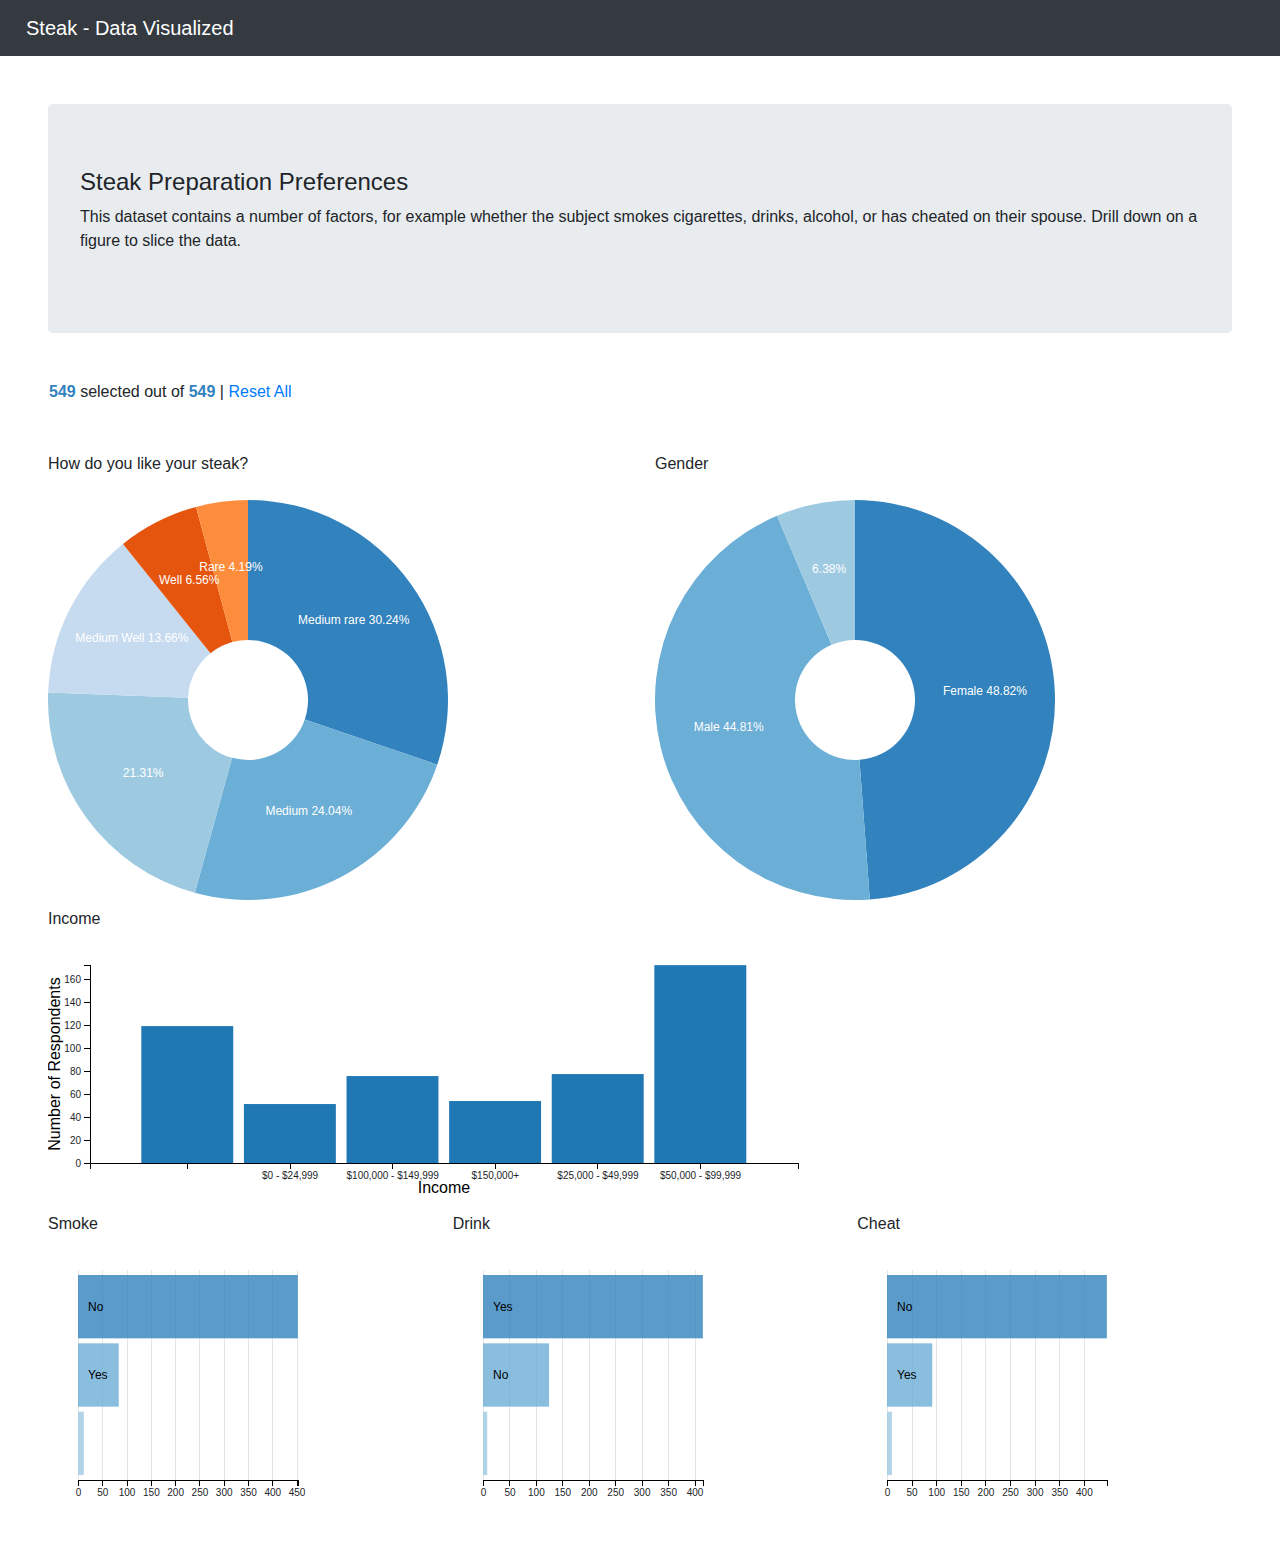
<file: index.html>
<!DOCTYPE html>
<html lang='en'>
<head>
  <meta charset="utf-8" />
  <meta name="viewport" content="width=device-width, initial-scale=1.0">
  <meta http-equiv="X-UA-Compatible" content="ie=edge">
  <title>Steak - Data Visualized</title>
  <link rel="stylesheet" href="https://maxcdn.bootstrapcdn.com/bootstrap/4.0.0/css/bootstrap.min.css"
  integrity="sha384-Gn5384xqQ1aoWXA+058RXPxPg6fy4IWvTNh0E263XmFcJlSAwiGgFAW/dAiS6JXm" crossorigin="anonymous">
  <link rel="stylesheet" href="styles/dc.css">
  <link rel="stylesheet" href="styles/styles.css">
  <style>
    .dc-chart g.row text {
      fill: #020000;
    }
    .container {
      min-width: 1600px;
    }
    .chart-title {
      font-weight: 500;
    }
  </style>
</head>

<body>
  <nav class = 'navbar navbar-dark bg-dark'>
    <a class="navbar-brand" href="#">
      <span class="nav-title">Steak - Data Visualized</span>
    </a>
  </nav>

  <div class="container-fluid p-5">
    <div class="jumbotron">
      <h4>  Steak Preparation Preferences </h4>
      <p>This dataset contains a number of factors, for example whether the subject smokes cigarettes, drinks, alcohol, or has cheated on their spouse.  Drill down on a figure to slice the data.</p>
    </div>
    <div class="row">
      <div id="data-count" class="dc-data-count" style = "float: right; padding-left: 16px;">
      <span class="filter-count"></span> selected out of <span 
        class="total-count"></span> | <a href = "javascript:dc.filterAll();
    dc.renderAll();">Reset All</a>
    </div>
    </div>
    <br></br>

    <div class="row">
      <div class="col-md-6">
        How do you like your steak?
        <br></br>
          <div id="steak-chart"></div>
      </div>
      <div class="col-md-6">
        Gender
        <br><br>
        <div id="gender-chart"></div>
      </div>
    </div>
    <div class="row">
      <div class="col-md-12">
        Income
        <br></br>
        <div id="income-chart"></div>
      </div>
    </div>
    <div class="row">
        <div class="col-md-4">
        Smoke
        <br></br>
            <div id="smoke-chart"></div>
        </div>
      <div class="col-md-4">
        Drink
        <br></br>
            <div id="drink-chart"></div>
        </div>
      <div class="col-md-4">
        Cheat
        <br></br>
            <div id="cheat-chart"></div>
      </div>
    </div>

</div>

<script src="https://code.jquery.com/jquery-3.2.1.slim.min.js"
integrity="sha384-KJ3o2DKtIkvYIK3UENzmM7KCkRr/rE9/Qpg6aAZGJwFDMVNA/GpGFF93hXpG5KkN"
crossorigin="anonymous"></script>
<script src="https://cdnjs.cloudflare.com/ajax/libs/popper.js/1.12.9/umd/popper.min.js"
integrity="sha384-ApNbgh9B+Y1QKtv3Rn7W3mgPxhU9K/ScQsAP7hUibX39j7fakFPskvXusvfa0b4Q"
crossorigin="anonymous"></script>
<script src="https://maxcdn.bootstrapcdn.com/bootstrap/4.0.0/js/bootstrap.min.js"
integrity="sha384-JZR6Spejh4U02d8jOt6vLEHfe/JQGiRRSQQxSfFWpi1MquVdAyjUar5+76PVCmYl"
crossorigin="anonymous"></script>


  <script src="js/crossfilter.js"></script>
  <script src="js/d3.js"></script>
  <script src="js/dc.js"></script>
  <script src="js/underscore-min.js"></script>
  <script type="text/javascript">
  
  var ndx;

  var dataCount = dc.dataCount("#data-count");
  var steakChart = dc.pieChart("#steak-chart");
  var smokeChart = dc.rowChart("#smoke-chart");
  var drinkChart = dc.rowChart("#drink-chart");
  var cheatChart = dc.rowChart("#cheat-chart");
  var incomeChart = dc.barChart("#income-chart");
  var genderChart = dc.pieChart("#gender-chart");

  d3.csv('steak.csv').then(function(data) {
    console.log('data first length', data.length);
    data = _.filter(data, function(d) { return d.id});
    console.log('data', data.length);
 
      
 

  ndx = crossfilter(data);
  var all = ndx.groupAll();


var prepSteakDim = ndx.dimension(function(d) { return d["prepSteak"]});
var prepSteakGroup = prepSteakDim.group();

var incomeDim = ndx.dimension(function(d) {return d["income"]});
var incomeGroup = incomeDim.group();
// var countPerIncome = incomeDim.group().reduceCount();

var genderDim = ndx.dimension(function(d) {return d["gender"]});
var genderGroup = genderDim.group();

var smokeDim = ndx.dimension(function(d) { return d["smoke"]});
var smokeGroup = smokeDim.group();

var drinkDim = ndx.dimension(function(d) { return d["drink"]});
var drinkGroup = drinkDim.group();

var cheatDim = ndx.dimension(function(d) { return d["cheat"]});
var cheatGroup = cheatDim.group();

var allDim = ndx.dimension(function(d) { return d;});

dataCount
    .dimension(ndx)
    .group(ndx.groupAll());

steakChart
  .width(400)
  .height(400)
  .slicesCap(10)
  .innerRadius(60)
  .dimension(prepSteakDim)
  .group(prepSteakGroup)
  .on('pretransition', function(chart) {
    chart.selectAll('text.pie-slice').text(function(d) {
      return d.data.key + ' '+ dc.utils.printSingleValue((d.endAngle - d.startAngle) / (2*Math.PI) * 100) + '%';
    })
  });


  genderChart
    .width(400)
    .height(400)
    .innerRadius(60)
    .dimension(genderDim)
    .group(genderGroup)
    .on('pretransition', function(chart) {
      chart.selectAll('text.pie-slice').text(function(d) {
      return d.data.key + ' '+ dc.utils.printSingleValue((d.endAngle - d.startAngle) / (2*Math.PI) * 100) + '%';
      })
    })

incomeChart
  .width(800)
  .height(250)
  .x(d3.scaleBand())
  .xUnits(dc.units.ordinal)
  .brushOn(false)
  .elasticY(true)
  .xAxisLabel('Income')
  .yAxisLabel('Number of Respondents')
  .xAxisPadding('30px')
  .dimension(incomeDim)
  .barPadding(0.1)
  .group(incomeGroup);

  smokeChart
    .height(250)
    .dimension(smokeDim)
    .group(smokeGroup)
    .data(function(group) { return group.top(10)})
    .elasticX(true);

  drinkChart
    .height(250)
    .dimension(drinkDim)
    .group(drinkGroup)
    .data(function(group) { return group.top(10)})
    .elasticX(true);

  cheatChart
    .height(250)
    .dimension(cheatDim)
    .group(cheatGroup)
    .data(function(group) { return group.top(10)})
    .elasticX(true);


  dc.renderAll();
});
  </script>
</body>
</html>
</file>
<file: styles/dc.css>
.dc-chart path.dc-symbol, .dc-legend g.dc-legend-item.fadeout {
  fill-opacity: 0.5;
  stroke-opacity: 0.5; }

div.dc-chart {
  float: left; }

.dc-chart rect.bar {
  stroke: none;
  cursor: pointer; }
  .dc-chart rect.bar:hover {
    fill-opacity: .5; }

.dc-chart rect.deselected {
  stroke: none;
  fill: #ccc; }

.dc-chart .pie-slice {
  fill: #fff;
  font-size: 12px;
  cursor: pointer; }
  .dc-chart .pie-slice.external {
    fill: #000; }
  .dc-chart .pie-slice :hover, .dc-chart .pie-slice.highlight {
    fill-opacity: .8; }

.dc-chart .pie-path {
  fill: none;
  stroke-width: 2px;
  stroke: #000;
  opacity: 0.4; }

.dc-chart .selected path, .dc-chart .selected circle {
  stroke-width: 3;
  stroke: #ccc;
  fill-opacity: 1; }

.dc-chart .deselected path, .dc-chart .deselected circle {
  stroke: none;
  fill-opacity: .5;
  fill: #ccc; }

.dc-chart .axis path, .dc-chart .axis line {
  fill: none;
  stroke: #000;
  shape-rendering: crispEdges; }

.dc-chart .axis text {
  font: 10px sans-serif; }

.dc-chart .grid-line, .dc-chart .axis .grid-line, .dc-chart .grid-line line, .dc-chart .axis .grid-line line {
  fill: none;
  stroke: #ccc;
  opacity: .5;
  shape-rendering: crispEdges; }

.dc-chart .brush rect.background {
  z-index: -999; }

.dc-chart .brush rect.extent {
  fill: #4682b4;
  fill-opacity: .125; }

.dc-chart .brush .resize path {
  fill: #eee;
  stroke: #666; }

.dc-chart path.line {
  fill: none;
  stroke-width: 1.5px; }

.dc-chart path.area {
  fill-opacity: .3;
  stroke: none; }

.dc-chart path.highlight {
  stroke-width: 3;
  fill-opacity: 1;
  stroke-opacity: 1; }

.dc-chart g.state {
  cursor: pointer; }
  .dc-chart g.state :hover {
    fill-opacity: .8; }
  .dc-chart g.state path {
    stroke: #fff; }

.dc-chart g.deselected path {
  fill: #808080; }

.dc-chart g.deselected text {
  display: none; }

.dc-chart g.row rect {
  fill-opacity: 0.8;
  cursor: pointer; }
  .dc-chart g.row rect:hover {
    fill-opacity: 0.6; }

.dc-chart g.row text {
  fill: #fff;
  font-size: 12px;
  cursor: pointer; }

.dc-chart g.dc-tooltip path {
  fill: none;
  stroke: #808080;
  stroke-opacity: .8; }

.dc-chart g.county path {
  stroke: #fff;
  fill: none; }

.dc-chart g.debug rect {
  fill: #00f;
  fill-opacity: .2; }

.dc-chart g.axis text {
  -webkit-touch-callout: none;
  -webkit-user-select: none;
  -khtml-user-select: none;
  -moz-user-select: none;
  -ms-user-select: none;
  user-select: none;
  pointer-events: none; }

.dc-chart .node {
  font-size: 0.7em;
  cursor: pointer; }
  .dc-chart .node :hover {
    fill-opacity: .8; }

.dc-chart .bubble {
  stroke: none;
  fill-opacity: 0.6; }

.dc-chart .highlight {
  fill-opacity: 1;
  stroke-opacity: 1; }

.dc-chart .fadeout {
  fill-opacity: 0.2;
  stroke-opacity: 0.2; }

.dc-chart .box text {
  font: 10px sans-serif;
  -webkit-touch-callout: none;
  -webkit-user-select: none;
  -khtml-user-select: none;
  -moz-user-select: none;
  -ms-user-select: none;
  user-select: none;
  pointer-events: none; }

.dc-chart .box line, .dc-chart .box circle {
  fill: #fff; }

.dc-chart .box rect, .dc-chart .box line, .dc-chart .box circle {
  stroke: #000;
  stroke-width: 1.5px; }

.dc-chart .box .center {
  stroke-dasharray: 3, 3; }

.dc-chart .box .outlier {
  fill: none;
  stroke: #ccc; }

.dc-chart .box.deselected {
  opacity: 0.5; }
  .dc-chart .box.deselected .box {
    fill: #ccc; }

.dc-chart .symbol {
  stroke: none; }

.dc-chart .heatmap .box-group.deselected rect {
  stroke: none;
  fill-opacity: 0.5;
  fill: #ccc; }

.dc-chart .heatmap g.axis text {
  pointer-events: all;
  cursor: pointer; }

.dc-chart .empty-chart .pie-slice {
  cursor: default; }
  .dc-chart .empty-chart .pie-slice path {
    fill: #fee;
    cursor: default; }

.dc-chart circle.dot {
  stroke: none; }

.dc-data-count {
  float: right;
  margin-top: 15px;
  margin-right: 15px; }
  .dc-data-count .filter-count, .dc-data-count .total-count {
    color: #3182bd;
    font-weight: bold; }

.dc-legend {
  font-size: 11px; }
  .dc-legend .dc-legend-item {
    cursor: pointer; }

.dc-hard .number-display {
  float: none; }
</file>
<file: styles/styles.css>
.profile-img {
    width: 40px;
    box-shadow: 0 0 0 3px rgba(255, 255, 255, 1);
}

.nav-title {
    padding-left: 10px !important;
}
</file>
